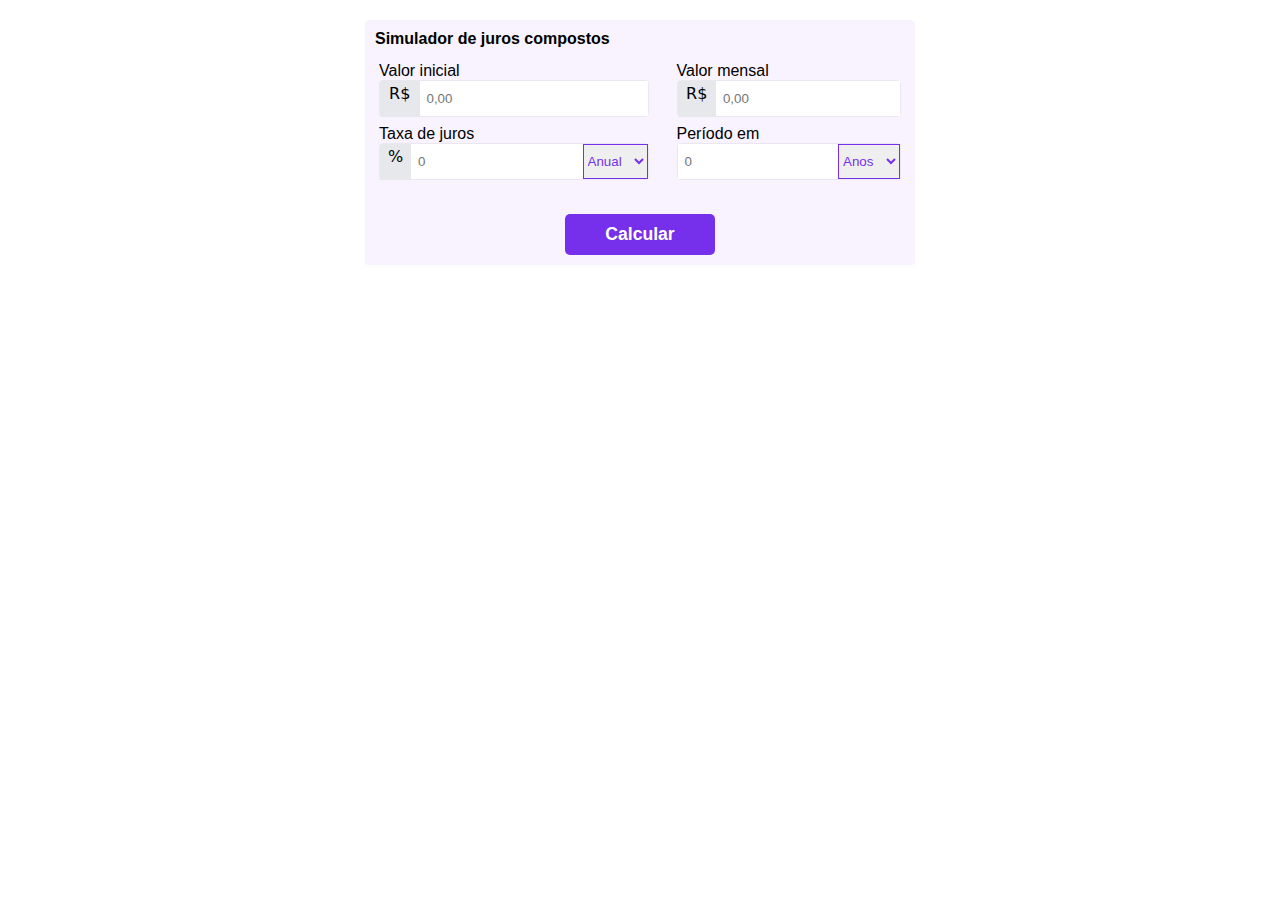
<file: calculadora_juros_compostos/index.html>
<!DOCTYPE html>
<html lang="pt-br">
<head>
    <meta charset="UTF-8">
    <meta name="viewport" content="width=device-width, initial-scale=1.0">
    <title>Calculadora de Juros</title>
    <link rel="stylesheet" href="style.css">
</head>
<body>
    

    <main>
        <h1>Simulador de juros compostos</h1>
        <div id="calculadora">
            <div class="coluna">
                <div>
                    <div id="inicial">
                        <label for="valor_inicial">
                            <p>Valor inicial</p>
                        </label>
                        <div class="input">
                            <span>R$</span>
                            <input type="number" name="" id="valor_inicial" placeholder="0,00">
                        </div>
                    </div>

                    <div id="taxa">
                        <label for="taxa_juros">
                            <p>Taxa de juros</p>
                        </label>
                        <div class="input">
                            
                                <span>%</span>
                                <input type="number" name="" id="taxa_juros" placeholder="0">
                                <select name="" id="">
                                    <option value="">Anual</option>
                                    <option value="">Mensal</option>
                                </select>
                            
                        </div>
                    </div>
                </div>
            </div>
            <div class="coluna">
                <div>
                    <div id="mensal">
                        <label for="valor_mensal">
                            <p>Valor mensal</p>
                        </label>
                        <div class="input">
                            
                                <span>R$</span>
                                <input type="number" name="" id="valor_mensal" class="real" placeholder="0,00">
                            
                        </div>
                    </div>
                    <div id="periodo">
                        <label for="tempo">
                            <p>Período em</p>
            
                        </label>
                        <div class="input">
                            <input type="number" name="" id="tempo" placeholder="0">
                            <select name="" id="">
                                <option value="">Anos</option>
                                <option value="">Meses</option>
                            </select>
                        </div>
                    </div>
                </div>
        </div>
        </div>

        
        <div id="calcular">
            <input type="button" value="Calcular" onclick="calcular()">
        </div>
        
        
        <div id="resultado">
            <h1>Resultado</h1>
            <div class="resultados">
                <h1>Valor total final</h1>
                <p id="valor_geral">R$00,00</p>
            </div>
            <div class="resultados">
                <h1>Valor total investido</h1>
                <p id="valor_total_investido">R$00,00</p>
            </div>
            <div class="resultados">
                <h1>Total em juros</h1>
                <p id="total_juros">R$00,00</p>
            </div>
        </div>
        
    </main>

    
    

    
        


    </footer>
</body>
</html>
</file>
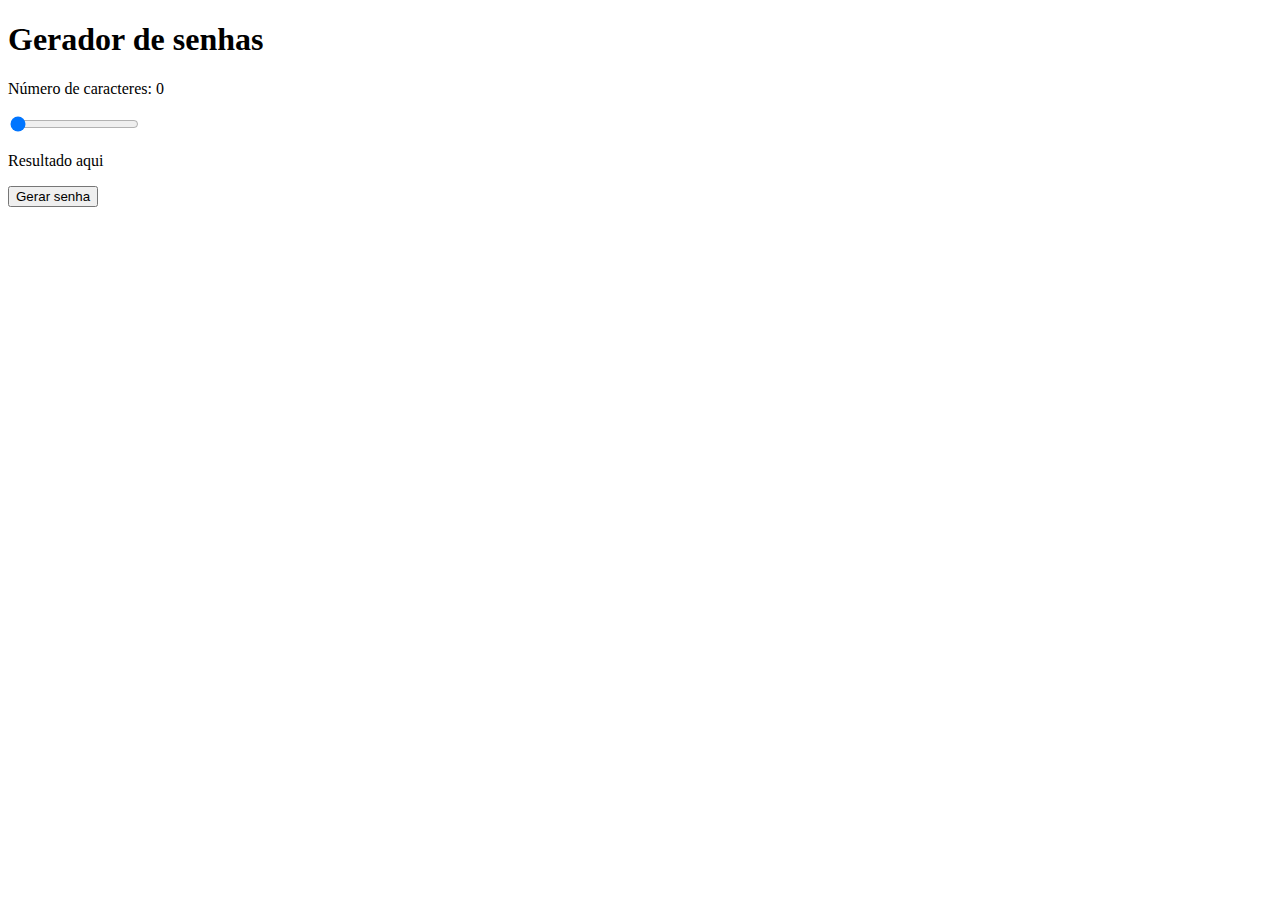
<file: Gerador-de-senhas/index.html>
<!DOCTYPE html>
<html lang="pt-br">
<head>
    <meta charset="UTF-8">
    <meta name="viewport" content="width=device-width, initial-scale=1.0">
    <title>Gerador de senhas</title>
</head>
<body>
    <div>
        <div>
            <h1>Gerador de senhas</h1>
        </div>
        <div>
            <p>
                Número de caracteres: <span id="numero">0</span>
            </p>
            <p>
                <input type="range" name="" id="range" min="5" max="10" value="5">
            </p>
            
        </div>

        <div id="resultado">
            <p>Resultado aqui</p>
        </div>

        <div id="botao">
            <input type="button" value="Gerar senha" onclick="gerar()">
        </div>
    </div>


    <script src="javascript.js"></script>
</body>
</html>
</file>
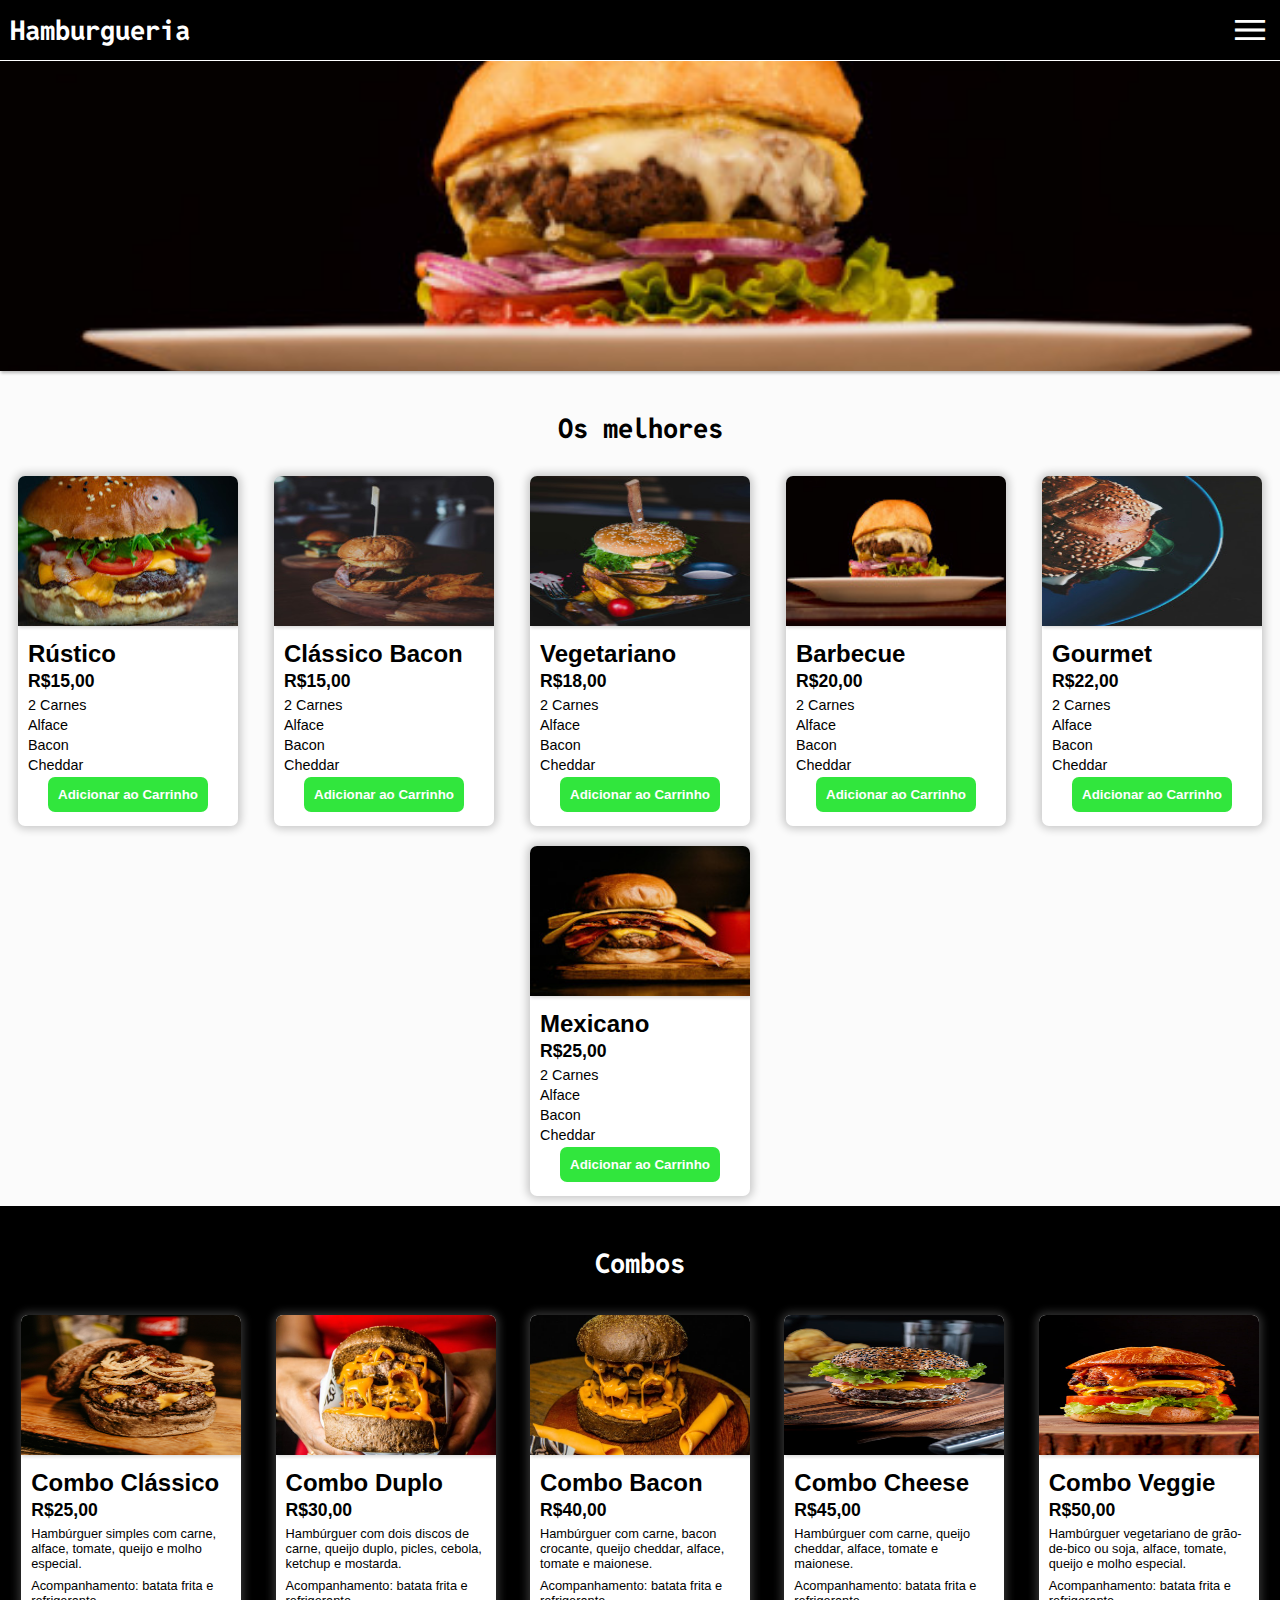
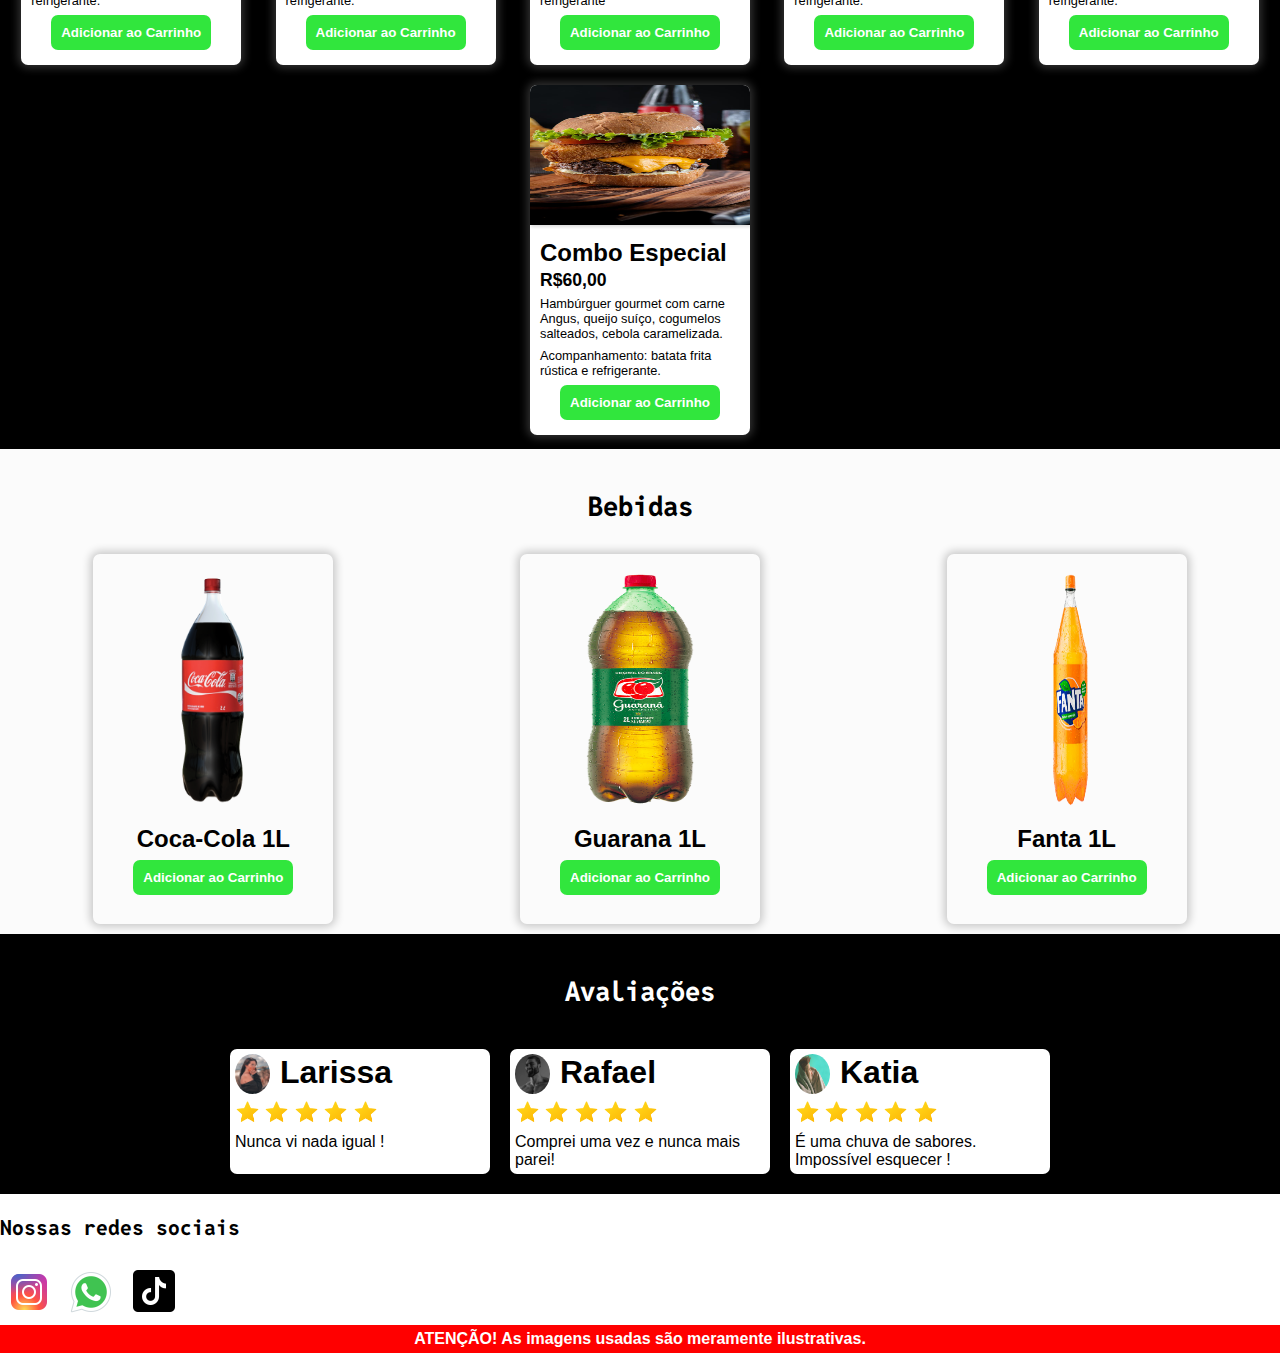
<file: hamburgueria/index.html>
<!DOCTYPE html>
<html lang="pt-br">
<head>
    <meta charset="UTF-8">
    <meta name="viewport" content="width=device-width, initial-scale=1.0">
    <title>Hamburgueria</title>
    <link rel="stylesheet" href="style.css">
    <link rel="shortcut icon" href="imagens/header/icone.png" type="image/x-icon">
    <link rel="stylesheet" href="https://fonts.googleapis.com/css2?family=Material+Symbols+Outlined:opsz,wght,FILL,GRAD@24,400,0,0" />


</head>
<body>
    <header>
        
        <div id="nome">
            <h1>Hamburgueria</h1>
        </div>
        
        <div id="menu_hamburguer" onclick="clicando()">
            <span class="material-symbols-outlined" id="menu">menu</span>
            
            
        </div>
        
    </header>

    <div id="lista-menu">
        <ul>
            <li>Contato</li>
            <li>Sobre nós</li>
            <li>Reclamações</li>
        </ul>
    </div>

    
    
    <div id="banner">
        <span class="material-symbols-outlined" id="carrinho">
            shopping_cart
            
        </span>
        
    </div>

    
    
    <main>
        
        <section id="os-melhores">

            <h1>Os melhores</h1>
            <div id="card-conjunto">
                <div class="card">
                    <img src="imagens/melhores/melhor1.jpg" alt="Foto de hambúrguer">
                    <div>
                        <h2>Rústico</h2>
                        <h3>R$15,00</h3>
                        <p>2 Carnes </p>
                        <p>Alface</p>
                        <p>Bacon</p>
                        <p>Cheddar</p>
                        <input type="button" value="Adicionar ao Carrinho" class="botao">
                    </div>
                </div>
                <div class="card">
                    <img src="imagens/melhores/melhor2.jpg" alt="Foto de hambúrguer">
                    
                    <div>
                        <h2>Clássico Bacon</h2>
                        <h3>R$15,00</h3>
                        <p>2 Carnes </p>
                        <p>Alface</p>
                        <p>Bacon</p>
                        <p>Cheddar</p>
                        <input type="button" value="Adicionar ao Carrinho" class="botao">
                    </div>
                
                </div>
                <div class="card">
                    <img src="imagens/melhores/melhor3.jpg" alt="Foto de hambúrguer">
                    
                    <div>
                        <h2>Vegetariano </h2>
                        <h3>R$18,00</h3>
                        <p>2 Carnes </p>
                        <p>Alface</p>
                        <p>Bacon</p>
                        <p>Cheddar</p>
                        <input type="button" value="Adicionar ao Carrinho" class="botao">
                    </div>
                
                </div>
                <div class="card">
                    <img src="imagens/melhores/melhor4.jpg" alt="Foto de hambúrguer">
                    
                    <div>
                        <h2>Barbecue</h2>
                        <h3>R$20,00</h3>
                        <p>2 Carnes </p>
                        <p>Alface</p>
                        <p>Bacon</p>
                        <p>Cheddar</p>
                        <input type="button" value="Adicionar ao Carrinho" class="botao">
                    </div>
                </div>
                <div class="card">
                    <img src="imagens/melhores/melhor5.jpg" alt="Foto de hambúrguer">
                    
                    <div>
                        <h2>Gourmet </h2>
                        <h3>R$22,00</h3>
                        <p>2 Carnes </p>
                        <p>Alface</p>
                        <p>Bacon</p>
                        <p>Cheddar</p>
                        
                        <input type="button" value="Adicionar ao Carrinho" class="botao">
                    </div>
                </div>
                <div class="card">
                    
                        <img src="imagens/melhores/melhor6.jpg" alt="Foto de hambúrguer">
                    <div>    
                        <h2>Mexicano</h2>
                        <h3>R$25,00</h3>
                        <p>2 Carnes </p>
                        <p>Alface</p>
                        <p>Bacon</p>
                        <p>Cheddar</p>
                        <input type="button" value="Adicionar ao Carrinho" class="botao">
                    </div>
                </div>
            </div>

        </section>
        
        <section id="combos">

            <h1>Combos</h1>
            <div id="combo-conjunto">
                <div class="combos">
                    <img src="imagens/combos/combo1.jpg" alt="combos">
                    <div>
                        <h2>Combo Clássico</h2>
                        <h3>R$25,00</h3>
                        <p>Hambúrguer simples com carne, alface, tomate, queijo e molho especial.</p>
                        <p>Acompanhamento: batata frita e refrigerante.</p>
                        <input type="button" value="Adicionar ao Carrinho" class="botao">
                    </div>
                </div>
                <div class="combos">
                    <img src="imagens/combos/combo2.jpg" alt="combos">
                    <div>
                        <h2>Combo Duplo
                        </h2>
                        <h3>R$30,00</h3>
                        <p>Hambúrguer com dois discos de carne, queijo duplo, picles, cebola, ketchup e mostarda.</p>
                        <p>Acompanhamento: batata frita e refrigerante.</p>
                        <input type="button" value="Adicionar ao Carrinho" class="botao">
                    </div>
                </div>
                <div class="combos">
                    <img src="imagens/combos/combo3.jpg" alt="combos">
                    <div>
                        <h2>Combo Bacon
                        </h2>
                        <h3>R$40,00</h3>
                        <p>Hambúrguer com carne, bacon crocante, queijo cheddar, alface, tomate e maionese.</p>
                        <p>Acompanhamento: batata frita e refrigerante</p>
                        <input type="button" value="Adicionar ao Carrinho" class="botao">
                    </div>
                </div>
                <div class="combos">
                    <img src="imagens/combos/combo4.jpg" alt="combos">
                    <div>
                        <h2>Combo Cheese</h2>
                        <h3>R$45,00</h3>
                        <p>Hambúrguer com carne, queijo cheddar, alface, tomate e maionese.</p>
                        <p>Acompanhamento: batata frita e refrigerante.</p>
                        <input type="button" value="Adicionar ao Carrinho" class="botao">
                    </div>
                </div>
                <div class="combos">
                    <img src="imagens/combos/combo5.jpg" alt="combos">
                    <div>
                        <h2>Combo Veggie</h2>
                        <h3>R$50,00</h3>
                        <p>Hambúrguer vegetariano de grão-de-bico ou soja, alface, tomate, queijo e molho especial.</p>
                        <p>Acompanhamento: batata frita e refrigerante.</p>
                        <input type="button" value="Adicionar ao Carrinho" class="botao">
                    </div>
                </div>
                <div class="combos">
                    <img src="imagens/combos/combo6.jpg" alt="combos">
                    <div>
                        <h2>Combo Especial</h2>
                        <h3>R$60,00</h3>
                        <p>Hambúrguer gourmet com carne Angus, queijo suíço, cogumelos salteados, cebola caramelizada.</p>
                        <p>Acompanhamento: batata frita rústica e refrigerante.</p>
                        <input type="button" value="Adicionar ao Carrinho" class="botao">
                    </div>
                </div>
            </div>
            
            
        </section>

        <section id="bebidas">

            <h1>Bebidas</h1>
            
            <div id="bebida">
                <div class="bebidas">
                    <img src="imagens/bebida/coca.png" alt="Bebida">
                    <div>
                        <h2>Coca-Cola 1L</h2>
                        <input type="button" value="Adicionar ao Carrinho" class="botao">
                    </div>
                </div>
                <div class="bebidas">
                    <img src="imagens/bebida/guarana.png" alt="Bebida">
                    <div>
                        <h2>Guarana 1L</h2>
                        <input type="button" value="Adicionar ao Carrinho" class="botao">

                    </div>
                </div>
                <div class="bebidas">
                    <img src="imagens/bebida/fanta.webp" alt="Bebida">
                    <div>
                        <h2>Fanta 1L</h2>
                        <input type="button" value="Adicionar ao Carrinho" class="botao">

                    </div>
                </div>
            </div>
            


        </section>

        <section id="avaliar">
            <h1>Avaliações</h1>
            <div id="avaliacoes-conjunto">
                <div class="avaliacoes">
                    <div class="conjunto-avaliacoes">
                        <img src="imagens/avaliacao/larissa.jpg" alt="Larissa">
                        <h2>Larissa </h2>
                    </div>
                    <img src="imagens/avaliacao/star.png" alt="Estrela" id="estrela">
                    <img src="imagens/avaliacao/star.png" alt="Estrela">
                    <img src="imagens/avaliacao/star.png" alt="Estrela">
                    <img src="imagens/avaliacao/star.png" alt="Estrela">
                    <img src="imagens/avaliacao/star.png" alt="Estrela">
                        
                    
                    <p>Nunca vi nada igual !</p>
                </div>
                <div class="avaliacoes">
                    <div class="conjunto-avaliacoes">
                        <img src="imagens/avaliacao/rafael.webp" alt="Rafael">
                        <h2>Rafael </h2>
                    </div>
                    <img src="imagens/avaliacao/star.png" alt="Estrela">
                    <img src="imagens/avaliacao/star.png" alt="Estrela">
                    <img src="imagens/avaliacao/star.png" alt="Estrela">
                    <img src="imagens/avaliacao/star.png" alt="Estrela">
                    <img src="imagens/avaliacao/star.png" alt="Estrela">
                    
                    <p>Comprei uma vez e nunca mais parei!</p>
                </div>
                <div class="avaliacoes">
                    <div class="conjunto-avaliacoes">
                        <img src="imagens/avaliacao/katia.jpg" alt="Katia">
                        <h2>Katia</h2>
                    </div>
                    <img src="imagens/avaliacao/star.png" alt="Estrela">
                    <img src="imagens/avaliacao/star.png" alt="Estrela">
                    <img src="imagens/avaliacao/star.png" alt="Estrela">
                    <img src="imagens/avaliacao/star.png" alt="Estrela">
                    <img src="imagens/avaliacao/star.png" alt="Estrela">
                    
                    
                    <p>É uma chuva de sabores. Impossível esquecer !</p>
                </div>
            </div>
        </section>


        

       
    </main>
    <footer>
        <h1>Nossas redes sociais</h1>
        <img src="imagens/rodape/instagram.png" alt="">
        <img src="imagens/rodape/whats.png" alt="">
        <img src="imagens/rodape/tiktok.png" alt="">
        <p>ATENÇÃO! As imagens usadas são meramente ilustrativas.</p>
    </footer>

    <script src="javascript/javascript.js"></script>
</body>
</html>
</file>
<file: calculadora_juros_compostos/style.css>
@charset "UTF-8";

* {
    margin: 0;
    padding: 0;
    font-family: Arial, Helvetica, sans-serif;
}


/*Header*/

header > h1 {
    text-align: center;
}

/*Main*/

main {
    background-color: #F8F3FE;
    width: 550px;
    height: 100%;
    margin: 20px auto 0px auto;
    box-shadow:1px 2px 3px 1px rgba(0, 0, 0, 0.009);
    border-radius: 4px;
}

main > h1 {
    text-align: left;
    font-size: 1em;
    padding: 10px 0px 0px 10px;
}

#calculadora {
    display: flex;
    justify-content: flex-start;
    align-items: flex-start;

}

.coluna {
    padding: 10px;
}



#calcular  {
    padding: 10px;
    text-align: center;
    margin: 10px 0px 20px 0px;
    
}

#calcular > input {
    background-color: #7630EB;
    color: white;
    font-weight: bold;
    padding: 10px;
    border-radius: 5px;
    border: none;
    width: 150px;
    cursor: pointer;
    font-size: 1.1em;
    
}

#calcular > input:hover {
    background-color: white;
    color: #7630EB;
    border-color: ;
    border: 0.1px solid #7630EB;
    transition: 0.8s;
}

#inicial, #taxa, #mensal, #periodo {
    padding: 4px;
}


/*Inputs*/
span {
    background-color: #E6E8EC;
    font-family: system-ui, -apple-system, BlinkMacSystemFont, 'Segoe UI', Roboto, Oxygen, Ubuntu, Cantarell, 'Open Sans', 'Helvetica Neue', sans-serif;
    border: none;
    margin: 0px 0px 0px 0px;
    
    text-align: center;
    display: inline-block;
    height: 30px;
    width: 40px;
    padding: 3px;
    vertical-align: middle;
}



div#calculadora input {
    padding: 2px;
    border-color: rgba(128, 128, 128, 0);
    border-style: solid;
    border-width: 0px;
    width: 100%;
    text-indent: 5px;
    
    
}

div#calculadora input::-webkit-inner-spin-button{
    -webkit-appearance: none; /*Permite controlar a aparência dos*/

}


.input > select {
    border-color: #7630EB;
    color: #7630EB;
}

.input > select:hover {
    background-color: #7630EB;
    color: white;
    transition: 0.9s;
}

.input {
    display: flex;
    flex: row;

    border-radius: 4px;
    border: 0.1px solid rgba(128, 128, 128, 0.103);
    height: 35px;
}

/*Resultado*/



#resultado {
    display: none;
    margin: 0px 10px 10px 10px;
    text-align: center;
    padding: 5px;
}

#resultado div {
    padding: 10px;
}

.resultados {
    margin: 10px;
    background-color: white;

    
}
</file>
<file: hamburgueria/style.css>
@charset "UTF-8";

/*Importando fontes*/

@import url('https://fonts.googleapis.com/css2?family=Kanit:ital,wght@0,100;0,200;0,300;0,400;0,500;0,600;0,700;0,800;0,900;1,100;1,200;1,300;1,400;1,500;1,600;1,700;1,800;1,900&family=Reddit+Mono:wght@200..900&display=swap');
:root {
    --fonte-titulo: "Reddit Mono", monospace ;
}

/*Configurações gerais/*/


* {
    margin: 0;
    padding: 0;
}

/*Header*/

header {
    position: fixed;
    top: 0;
    display: flex;
    justify-content: space-between;
    align-items: center;

    width: 100%;

    background-color: black;
    color: white;
    border-bottom: 1px solid white;
}

header > div#nome > h1 {
    font-size: 1.7em;
    margin: 10px;
    font-family: var(--fonte-titulo);
}

header > div#menu_hamburguer > span {
    margin: 10px;
    font-size: 2.5em;
    cursor: pointer;
}
/*Banner*/
div#banner {
    display: flex;
    align-items: center;
    justify-content: flex-end;
    background-image: url(../hamburgueria/imagens/header/banner.jpg);
    background-repeat: no-repeat;
    background-size: cover;
    background-position: center center;
    height: 370px;
    width: 100%;
    border-top: 1px solid white;
    box-shadow: 1px 2px 3px 0px rgba(0, 0, 0, 0.269);
}

 

div#banner > span {
    display: none;
    font-size: 1.6em;
    text-align: center;
    color: white;
    background-color: black;
    border-radius: 50%;
    padding: 15px;
    position: fixed;
    border-color: white;
    border-style: inset;
    cursor: pointer;
    
}


#lista-menu {
    display: none;
    background-color: white;
    color: black;
    position: fixed;
    margin-top: 61px;
    width: 100%;

    

    
}

#lista-menu > ul > li {
    list-style: none;
    border: 2px solid grey;
    padding: 20px;
    border-color: grey;
    text-align: left;
    font-family: Arial, Helvetica, sans-serif;
}


/*Os melhores*/
section {
    padding-top: 20px;
}

section#os-melhores {
    background-color: rgba(128, 128, 128, 0.037);
    

}
    

section#os-melhores > div#card-conjunto {
    display: flex;
    justify-content: space-around;
    flex-wrap: wrap;
}

section#os-melhores > h1 {
    color: black;
    font-family: var(--fonte-titulo);
    text-align: center;
    margin-top: 20px;
    margin-bottom: 20px;
    font-size: 1.7em;
}

.card > img {
    
    width: 100%;
    height: 150px;
    box-shadow: 1px 2px 3px 0px rgba(0, 0, 0, 0.137);
    
}


.card {
    background-color: white;
    width: 220px;
    margin: 10px;
    overflow: hidden;
    border-radius: 7px;
    height: 350px;
    box-shadow: 0px 0px 9px 3px rgba(0, 0, 0, 0.201);
    font-family: Arial, Helvetica, sans-serif;

}

.card > div {
    padding: 10px;
}

.card  p {
    font-size: 0.9em;
    padding-bottom: 4px;
    
    display: block;
}

.card h3 {
    font-size: 1.1em;
    padding: 3px 0px 5px 0px;
}


/*Combos*/

div#combo-conjunto {
    display: flex;
    flex-wrap: wrap;
    justify-content: space-around;
    align-items: center;
    padding: 4px;

    font-family: Arial, Helvetica, sans-serif;
}

section#combos {
    background-color: black;

    
}

section#combos > h1 {
    margin-top: 20px;
    margin-bottom: 20px;
    text-align: center;
    color: white;
    font-family: var(--fonte-titulo);
    font-size: 1.7em;
}

.combos {
    width: 220px;
    height: 350px;
    margin: 10px;
    overflow: hidden;

    border-radius: 7px;
    background-color: white;
    box-shadow: 0px 0px 9px 3px rgba(255, 255, 255, 0.194);
}

.combos > div {
    padding: 10px;

}

.combos h3 {
    font-size: 1.1em;
    padding: 3px 0px 5px 0px;
}

.combos > div >p {
    font-size: 0.8em;
    padding-bottom: 7px;
    display: block;
}

.combos > img {
    width: 100%;
    height: 140px;
    box-shadow: 1px 2px 3px 0px rgba(0, 0, 0, 0.137);
}

/*Bebidas*/
div#bebida {
    display: flex;
    flex-wrap: wrap;
    justify-content: space-around;
}

section#bebidas {


    background-color: rgba(128, 128, 128, 0.037);
}


section#bebidas > h1 {
    text-align: center;
    font-family: var(--fonte-titulo);
    margin-top: 20px;
    margin-bottom: 20px;
    font-size: 1.7em;
}

.bebidas {
    width: 220px;
    height: 350px;
    margin: 10px;
    border-radius: 7px;
    box-shadow: 0px 0px 9px 3px rgba(0, 0, 0, 0.201);
    padding: 10px;
    font-family: Arial, Helvetica, sans-serif;
    text-align: center;
}

.bebidas > div > h2 {
    padding: 7px;
}

.bebidas >img {
    width: 100%;
    height: 250px;
}
/*Avaliações*/



section#avaliar {
    
    font-family: Arial, Helvetica, sans-serif;
    background-color: black;
}

section#avaliar > h1{
    text-align: center;
    color: white;
    margin-top: 20px;
    margin-bottom: 20px;
    font-size: 1.7em;
    font-family: var(--fonte-titulo);

}

.avaliacoes {
    background-color: white;
    margin: 10px;
    border-radius: 7px;
    padding: 5px;
    width: 250px;
}
.avaliacoes > img {
    margin-top: 5px;
    margin-bottom: 5px;
    width: 25px;
    height: 25px;
}

div#avaliacoes-conjunto {
    display: flex;
    flex-wrap: wrap;
    justify-content: center;
    padding: 10px;
}

.conjunto-avaliacoes{
    display: flex;
    
}

.conjunto-avaliacoes > img{
    margin-right: 10px;
    width: 35px;
    height: 40px;
    border-radius: 100%;
}

.conjunto-avaliacoes > h2 {
    font-size: 2em;
}

/*Redes sociais*/

footer > h1 {
    font-family: var(--fonte-titulo);
    margin-top: 20px;
    margin-bottom: 20px;
    font-size: 1.3em;
}

footer > img {
    padding: 5px;
    cursor: pointer;
}

footer > p { 
    text-align: center;
    font-family: Arial, Helvetica, sans-serif;   
    padding: 5px;
    color: white;
    font-weight: bolder;
    background-color: red;
}



/*Configurações gerais*/

input {
    display: block;
    background-color: #31E63D;
    border: 0;
    padding: 10px;
    border-radius: 7px;
    font-weight: bolder;
    color: white;
    margin: auto;
    
}

input:hover {
    cursor: pointer;
    color: #31E63D;
    background-color: white;
    border: 1px solid #31E63D;
    transition: 0.8s;
    
}
</file>
